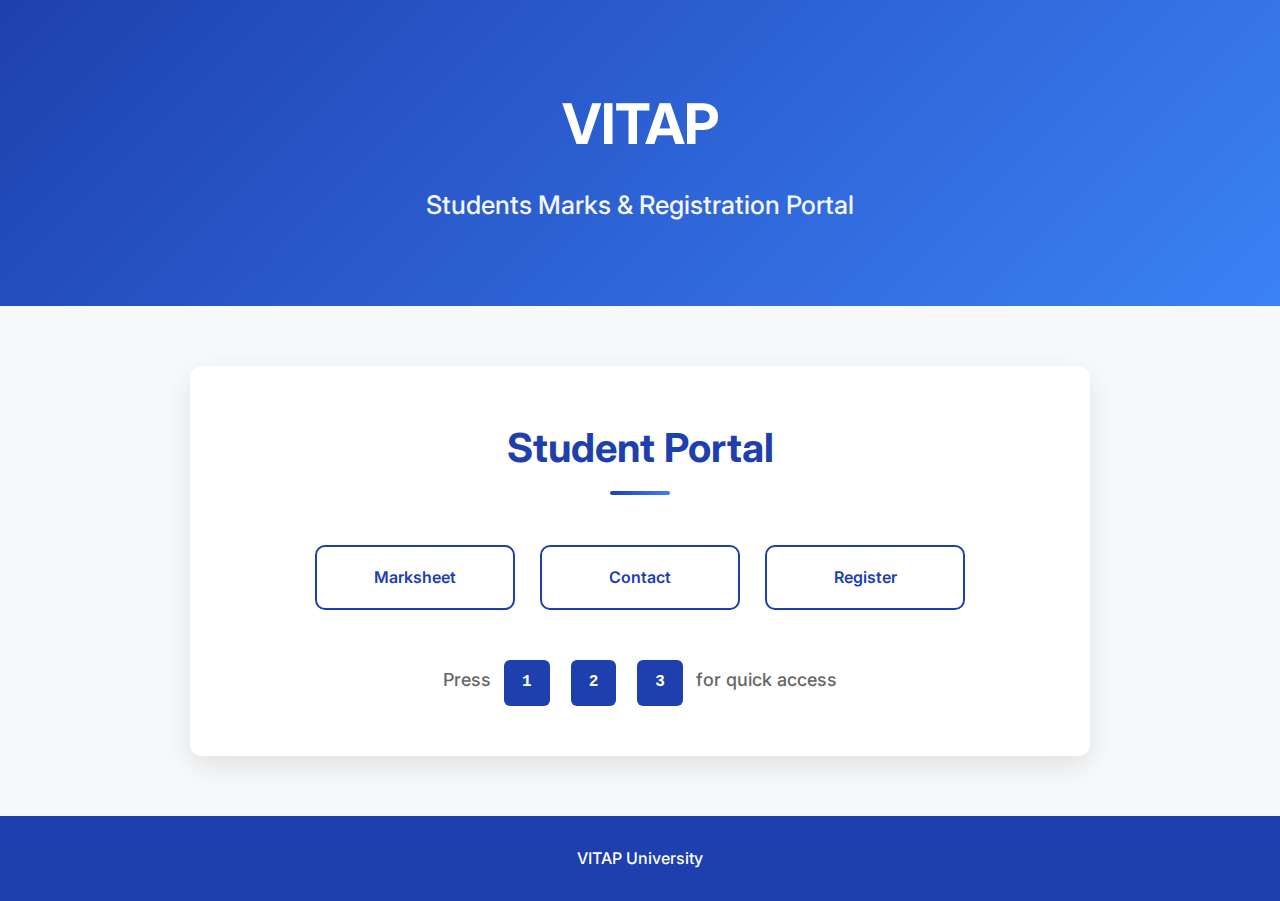
<file: Lab-1/index.html>
<!DOCTYPE html>
<html lang="en">
<head>
    <meta charset="UTF-8">
    <meta name="viewport" content="width=device-width, initial-scale=1.0">
    <title>VITAP - Student Portal</title>
    <link rel="stylesheet" href="style.css">
</head>
<body>
    <header>
        <h1>VITAP</h1>
        <p class="tagline">Students Marks & Registration Portal</p>
    </header>
    
    <section id="lab-links">
        <h2>Student Portal</h2>
        <div class="btn-container">
            <a href="marksheet.html" target="_blank" class="lab-btn">Marksheet</a>
            <a href="contact.html" target="_blank" class="lab-btn">Contact</a>
            <a href="register.html" target="_blank" class="lab-btn">Register</a>
        </div>
        <p class="keyboard-info">Press <kbd>1</kbd> <kbd>2</kbd> <kbd>3</kbd> for quick access</p>
    </section>
    
    <footer>
        <p>VITAP University</p>
    </footer>
    
    <script src="script.js"></script>
</body>
</html>
</file>
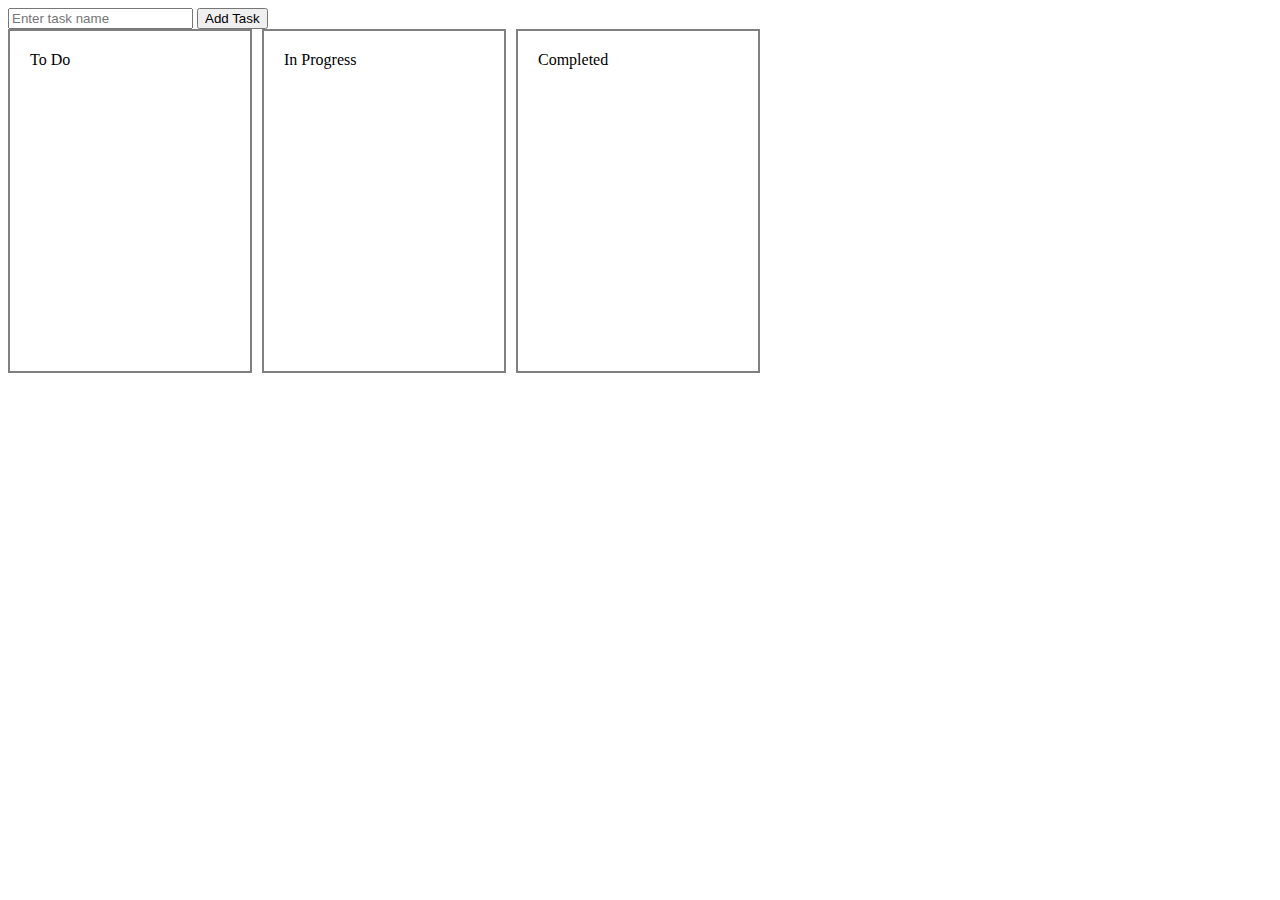
<file: Lab-2/Exercise-3/index.html>
<!DOCTYPE html>
<html>
<head>
<link rel="stylesheet" href="style.css">
</head>
<body>
<input id="taskInput" placeholder="Enter task name">
<button id="addBtn">Add Task</button>
<div class="columns">
<div id="todo" class="column" ondrop="drop(event)" ondragover="allowDrop(event)">To Do</div>
<div id="progress" class="column" ondrop="drop(event)" ondragover="allowDrop(event)">In Progress</div>
<div id="completed" class="column" ondrop="drop(event)" ondragover="allowDrop(event)">Completed</div>
</div>
<script src="script.js"></script>
</body>
</html>
</file>
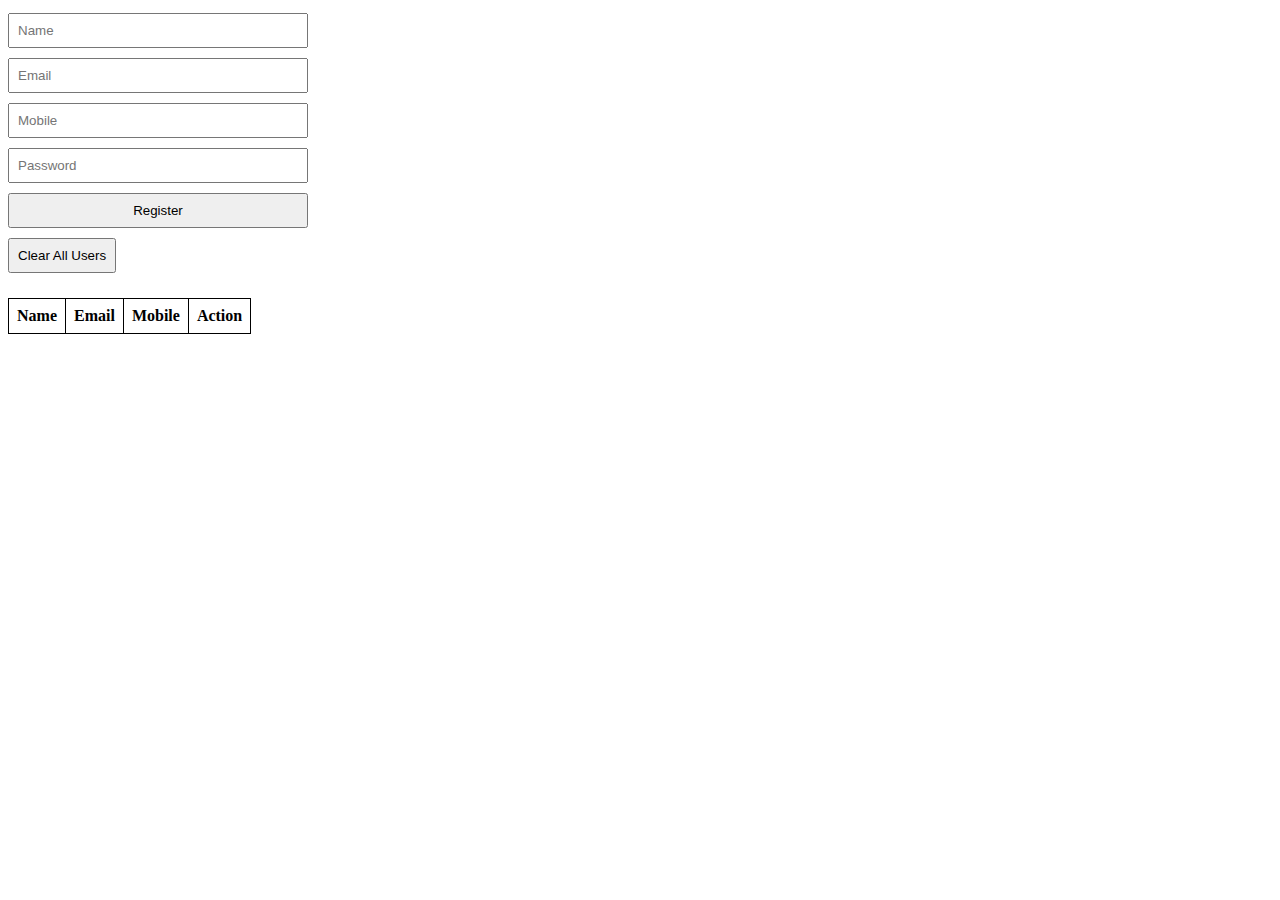
<file: Lab-2/Exercise-4/index.html>
<!DOCTYPE html>
<html>
<head>
<link rel="stylesheet" href="style.css">
</head>
<body>
<form id="regForm">
<input id="name" placeholder="Name" required>
<input id="email" type="email" placeholder="Email" required>
<input id="mobile" placeholder="Mobile" required>
<input id="password" type="password" placeholder="Password" required>
<button type="submit">Register</button>
</form>
<button id="clearBtn">Clear All Users</button>
<table id="userTable">
<thead><tr><th>Name</th><th>Email</th><th>Mobile</th><th>Action</th></tr></thead>
<tbody></tbody>
</table>
<script src="script.js"></script>
</body>
</html>
</file>
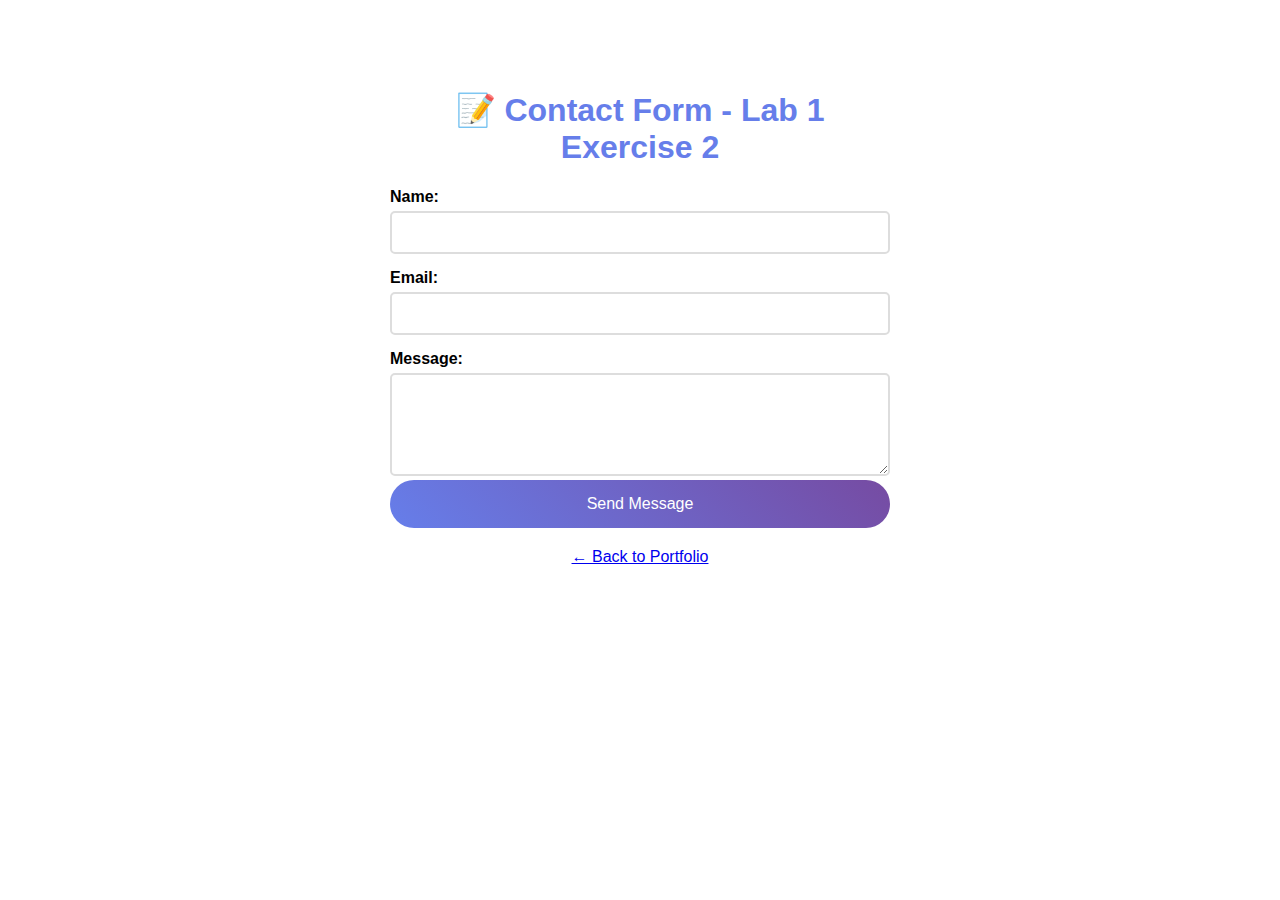
<file: Lab-1/contact.html>
<!DOCTYPE html>
<html lang="en">
<head>
    <meta charset="UTF-8">
    <title>Contact Form - Lab 1</title>
    <style>
        body { font-family: Arial; max-width: 500px; margin: 50px auto; padding: 20px; }
        h1 { text-align: center; color: #667eea; }
        label { display: block; margin: 15px 0 5px; font-weight: bold; }
        input, textarea { width: 100%; padding: 12px; border: 2px solid #ddd; border-radius: 5px; box-sizing: border-box; }
        button { background: linear-gradient(45deg, #667eea, #764ba2); color: white; padding: 15px 30px; border: none; border-radius: 25px; cursor: pointer; width: 100%; font-size: 16px; }
        button:hover { transform: translateY(-2px); box-shadow: 0 5px 15px rgba(102,126,234,0.4); }
    </style>
</head>
<body>
    <h1>📝 Contact Form - Lab 1 Exercise 2</h1>
    <form action="/submit" method="post">
        <label for="name">Name:</label>
        <input type="text" id="name" name="name" required>
        
        <label for="email">Email:</label>
        <input type="email" id="email" name="email" required>
        
        <label for="message">Message:</label>
        <textarea id="message" name="message" rows="5" required></textarea>
        
        <button type="submit">Send Message</button>
    </form>
    <p style="text-align: center; margin-top: 20px;"><a href="index.html">← Back to Portfolio</a></p>
</body>
</html>
</file>
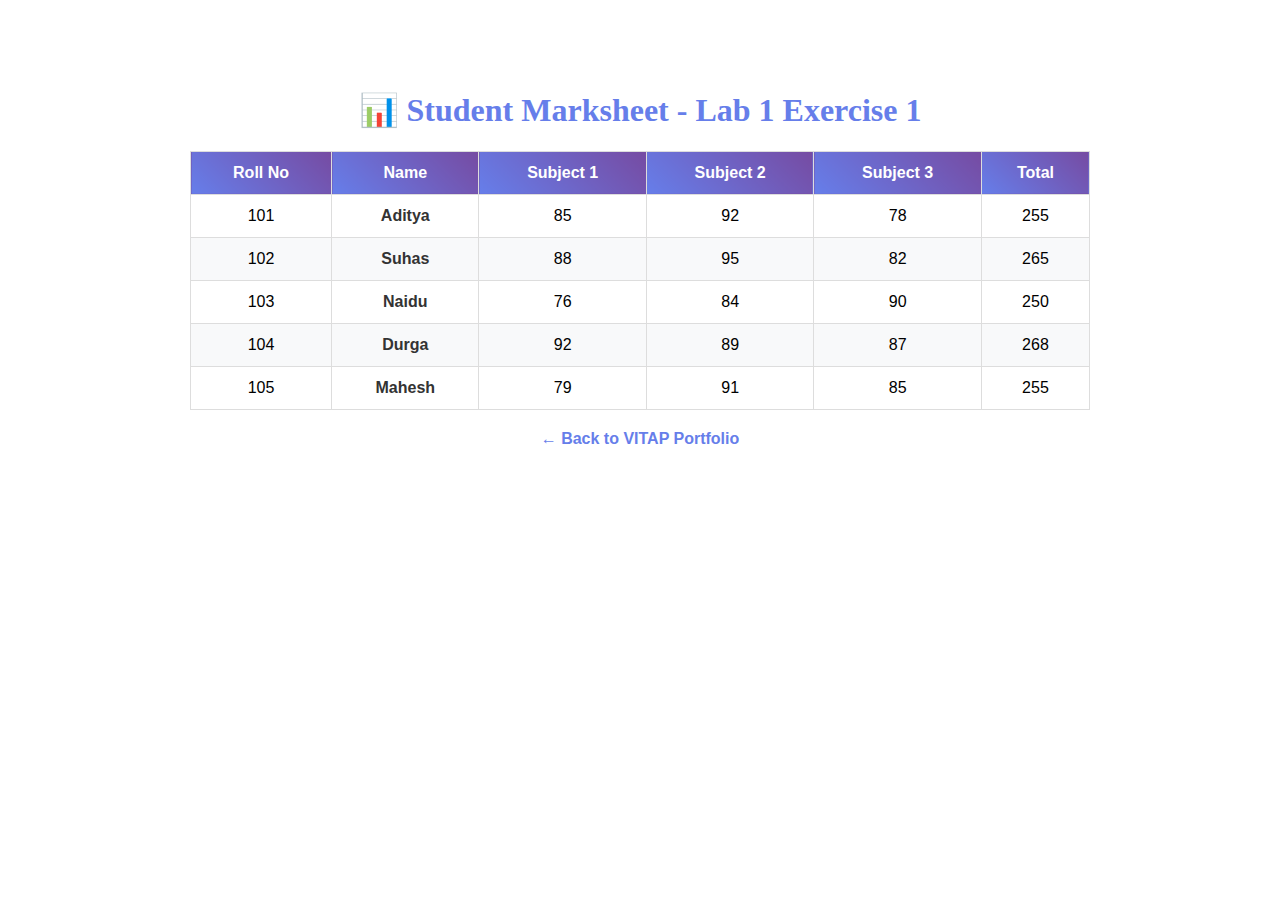
<file: Lab-1/marksheet.html>
<!DOCTYPE html>
<html lang="en">
<head>
    <meta charset="UTF-8">
    <title>Student Marksheet - Lab 1</title>
    <style>
        body { font-family: Arial, sans-serif; max-width: 900px; margin: 50px auto; padding: 20px; }
        h1 { text-align: center; color: #667eea; font-family: 'Georgia', serif; }
        table { width: 100%; border-collapse: collapse; margin-top: 20px; }
        th, td { padding: 12px; text-align: center; border: 1px solid #ddd; font-family: Arial, sans-serif; }
        th { background: linear-gradient(45deg, #667eea, #764ba2); color: white; font-weight: bold; }
        tr:nth-child(even) { background: #f8f9fa; }
        tr:hover { background: #e3f2fd; }
        .name { font-weight: bold; color: #333; font-family: 'Verdana', sans-serif; }
    </style>
</head>
<body>
    <h1>📊 Student Marksheet - Lab 1 Exercise 1</h1>
    <table>
        <thead>
            <tr>
                <th>Roll No</th>
                <th>Name</th>
                <th>Subject 1</th>
                <th>Subject 2</th>
                <th>Subject 3</th>
                <th>Total</th>
            </tr>
        </thead>
        <tbody>
            <tr>
                <td>101</td>
                <td class="name">Aditya</td>
                <td>85</td>
                <td>92</td>
                <td>78</td>
                <td>255</td>
            </tr>
            <tr>
                <td>102</td>
                <td class="name">Suhas</td>
                <td>88</td>
                <td>95</td>
                <td>82</td>
                <td>265</td>
            </tr>
            <tr>
                <td>103</td>
                <td class="name">Naidu</td>
                <td>76</td>
                <td>84</td>
                <td>90</td>
                <td>250</td>
            </tr>
            <tr>
                <td>104</td>
                <td class="name">Durga</td>
                <td>92</td>
                <td>89</td>
                <td>87</td>
                <td>268</td>
            </tr>
            <tr>
                <td>105</td>
                <td class="name">Mahesh</td>
                <td>79</td>
                <td>91</td>
                <td>85</td>
                <td>255</td>
            </tr>
        </tbody>
    </table>
    <p style="text-align: center; margin-top: 20px;">
        <a href="index.html" style="color: #667eea; text-decoration: none; font-weight: bold;">← Back to VITAP Portfolio</a>
    </p>
</body>
</html>
</file>
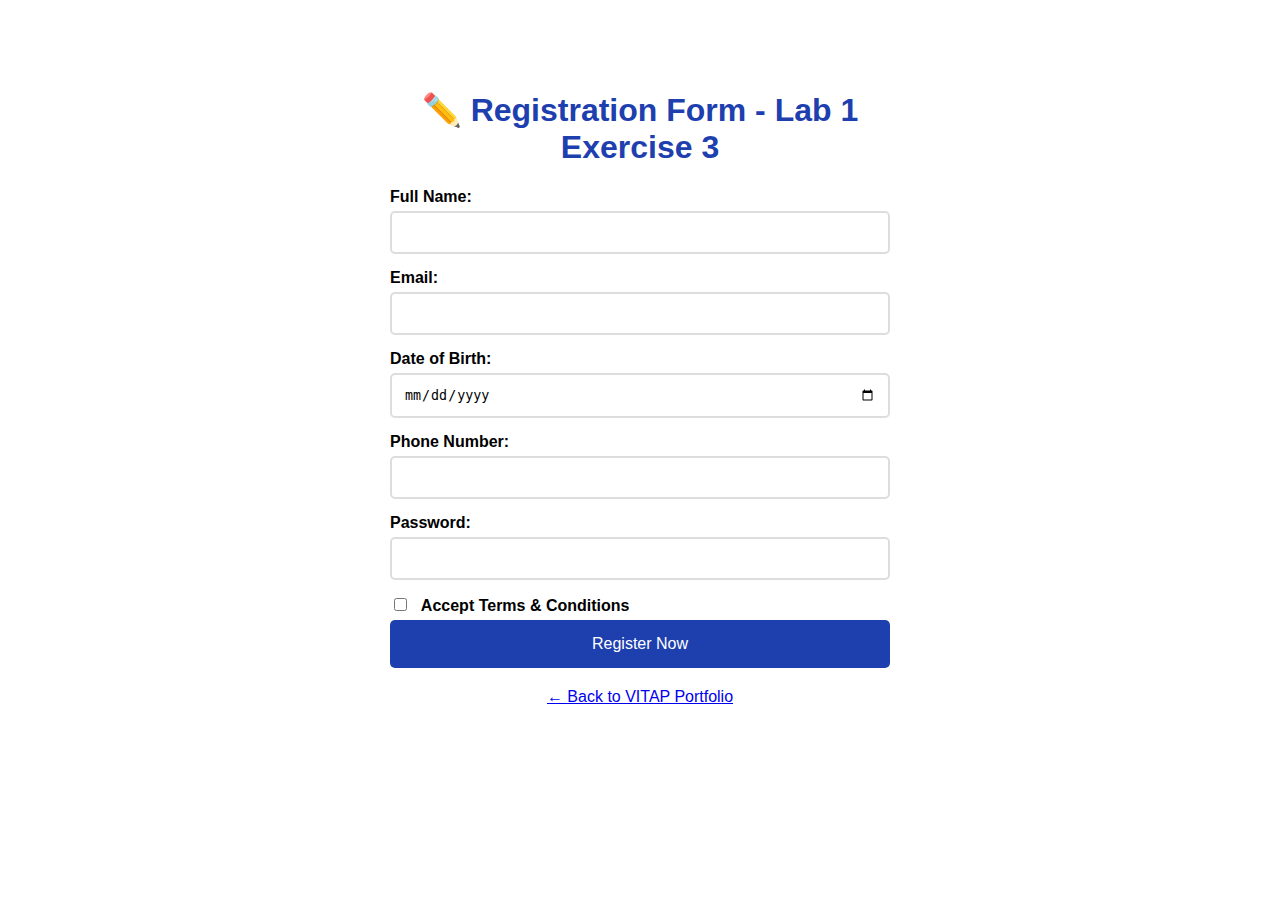
<file: Lab-1/register.html>
<!DOCTYPE html>
<html lang="en">
<head>
    <meta charset="UTF-8">
    <title>Registration Form - Lab 1</title>
    <style>
        body { font-family: Arial; max-width: 500px; margin: 50px auto; padding: 20px; }
        h1 { text-align: center; color: #1e40af; }
        label { display: block; margin: 15px 0 5px; font-weight: bold; }
        input { width: 100%; padding: 12px; border: 2px solid #ddd; border-radius: 5px; box-sizing: border-box; }
        button { background: #1e40af; color: white; padding: 15px 30px; border: none; border-radius: 5px; cursor: pointer; width: 100%; font-size: 16px; }
        button:hover { background: #3b82f6; }
        input[type="checkbox"] { width: auto; margin-right: 10px; }
    </style>
</head>
<body>
    <h1>✏️ Registration Form - Lab 1 Exercise 3</h1>
    <form action="/register" method="post">
        <label for="fullname">Full Name:</label>
        <input type="text" id="fullname" name="fullname" required>
        
        <label for="email">Email:</label>
        <input type="email" id="email" name="email" required>
        
        <label for="dob">Date of Birth:</label>
        <input type="date" id="dob" name="dob" required>
        
        <label for="phone">Phone Number:</label>
        <input type="tel" id="phone" name="phone" required>
        
        <label for="password">Password:</label>
        <input type="password" id="password" name="password" required minlength="8">
        
        <label>
            <input type="checkbox" name="terms" required> Accept Terms & Conditions
        </label>
        
        <button type="submit">Register Now</button>
    </form>
    <p style="text-align: center; margin-top: 20px;"><a href="index.html">← Back to VITAP Portfolio</a></p>
</body>
</html>
</file>
<file: Lab-1/style.css>
/* VITAP Student Portal - Perfect Alignment */
@import url('https://fonts.googleapis.com/css2?family=Inter:wght@400;500;600;700&display=swap');

* {
    box-sizing: border-box;
    margin: 0;
    padding: 0;
}

body {
    font-family: 'Inter', Arial, sans-serif;
    line-height: 1.6;
    color: #333;
    background: #f8f9fa;
}

header {
    background: linear-gradient(135deg, #1e40af, #3b82f6);
    color: white;
    text-align: center;
    padding: 80px 20px;
}

header h1 { 
    font-size: 3.5em; 
    font-weight: 700;
    margin-bottom: 15px;
    letter-spacing: -1px;
}

.tagline { 
    font-size: 1.6em; 
    font-weight: 500;
    opacity: 0.95;
}

section {
    max-width: 900px;
    margin: 60px auto;
    padding: 50px;
    background: white;
    border-radius: 12px;
    box-shadow: 0 10px 30px rgba(0,0,0,0.1);
}

h2 {
    font-size: 2.5em;
    font-weight: 700;
    color: #1e40af;
    text-align: center;
    margin-bottom: 50px;
    padding-bottom: 15px;
    position: relative;
}

h2::after {
    content: '';
    position: absolute;
    bottom: 0;
    left: 50%;
    transform: translateX(-50%);
    width: 60px;
    height: 4px;
    background: linear-gradient(90deg, #1e40af, #3b82f6);
    border-radius: 2px;
}

.btn-container {
    display: flex;
    flex-wrap: wrap;
    gap: 25px;
    justify-content: center;
    margin: 50px 0;
}

.lab-btn {
    background: white;
    color: #1e40af;
    padding: 18px 40px;
    text-decoration: none;
    border-radius: 10px;
    font-weight: 600;
    font-size: 16px;
    border: 2px solid #1e40af;
    transition: all 0.3s ease;
    min-width: 200px;
    text-align: center;
}

.lab-btn:hover {
    background: #1e40af;
    color: white;
    transform: translateY(-4px);
    box-shadow: 0 10px 25px rgba(30,64,175,0.3);
}

.keyboard-info {
    text-align: center;
    margin-top: 40px;
    color: #666;
    font-size: 18px;
    font-weight: 500;
}

kbd {
    background: #1e40af;
    color: white;
    padding: 10px 18px;
    border-radius: 6px;
    font-size: 16px;
    margin: 0 8px;
    font-weight: 600;
    display: inline-block;
}

footer {
    background: #1e40af;
    color: white;
    text-align: center;
    padding: 30px;
    margin-top: 60px;
    font-weight: 500;
    font-size: 16px;
}

/* Simple Animations */
@keyframes fadeInUp {
    from { opacity: 0; transform: translateY(30px); }
    to { opacity: 1; transform: translateY(0); }
}

header { animation: fadeInUp 1s ease-out; }
section { animation: fadeInUp 0.8s ease-out 0.2s both; }
.lab-btn:nth-child(1) { animation: fadeInUp 0.6s ease-out 0.4s both; }
.lab-btn:nth-child(2) { animation: fadeInUp 0.6s ease-out 0.5s both; }
.lab-btn:nth-child(3) { animation: fadeInUp 0.6s ease-out 0.6s both; }

/* Responsive */
@media (max-width: 768px) {
    header h1 { font-size: 2.8em; margin-bottom: 10px; }
    .tagline { font-size: 1.4em; }
    section { margin: 30px 20px; padding: 40px 25px; }
    h2 { font-size: 2em; margin-bottom: 40px; }
    .lab-btn { font-size: 15px; padding: 16px 30px; min-width: 180px; }
    .btn-container { gap: 20px; flex-direction: column; align-items: center; }
}

@media (max-width: 480px) {
    header { padding: 60px 15px; }
    section { padding: 30px 20px; }
    h2 { font-size: 1.8em; }
}
</file>
<file: Lab-2/Exercise-3/style.css>
.columns { display: flex; gap: 10px; }
.column { border: 2px solid gray; padding: 20px; min-height: 300px; width: 200px; }
.task { padding: 10px; margin: 5px; background: lightblue; cursor: move; }
.completed { background: green !important; }
</file>
<file: Lab-2/Exercise-4/style.css>
form { display: flex; flex-direction: column; width: 300px; }
input, button { margin: 5px 0; padding: 8px; }
table { border-collapse: collapse; margin-top: 20px; }
th, td { border: 1px solid black; padding: 8px; }
</file>
